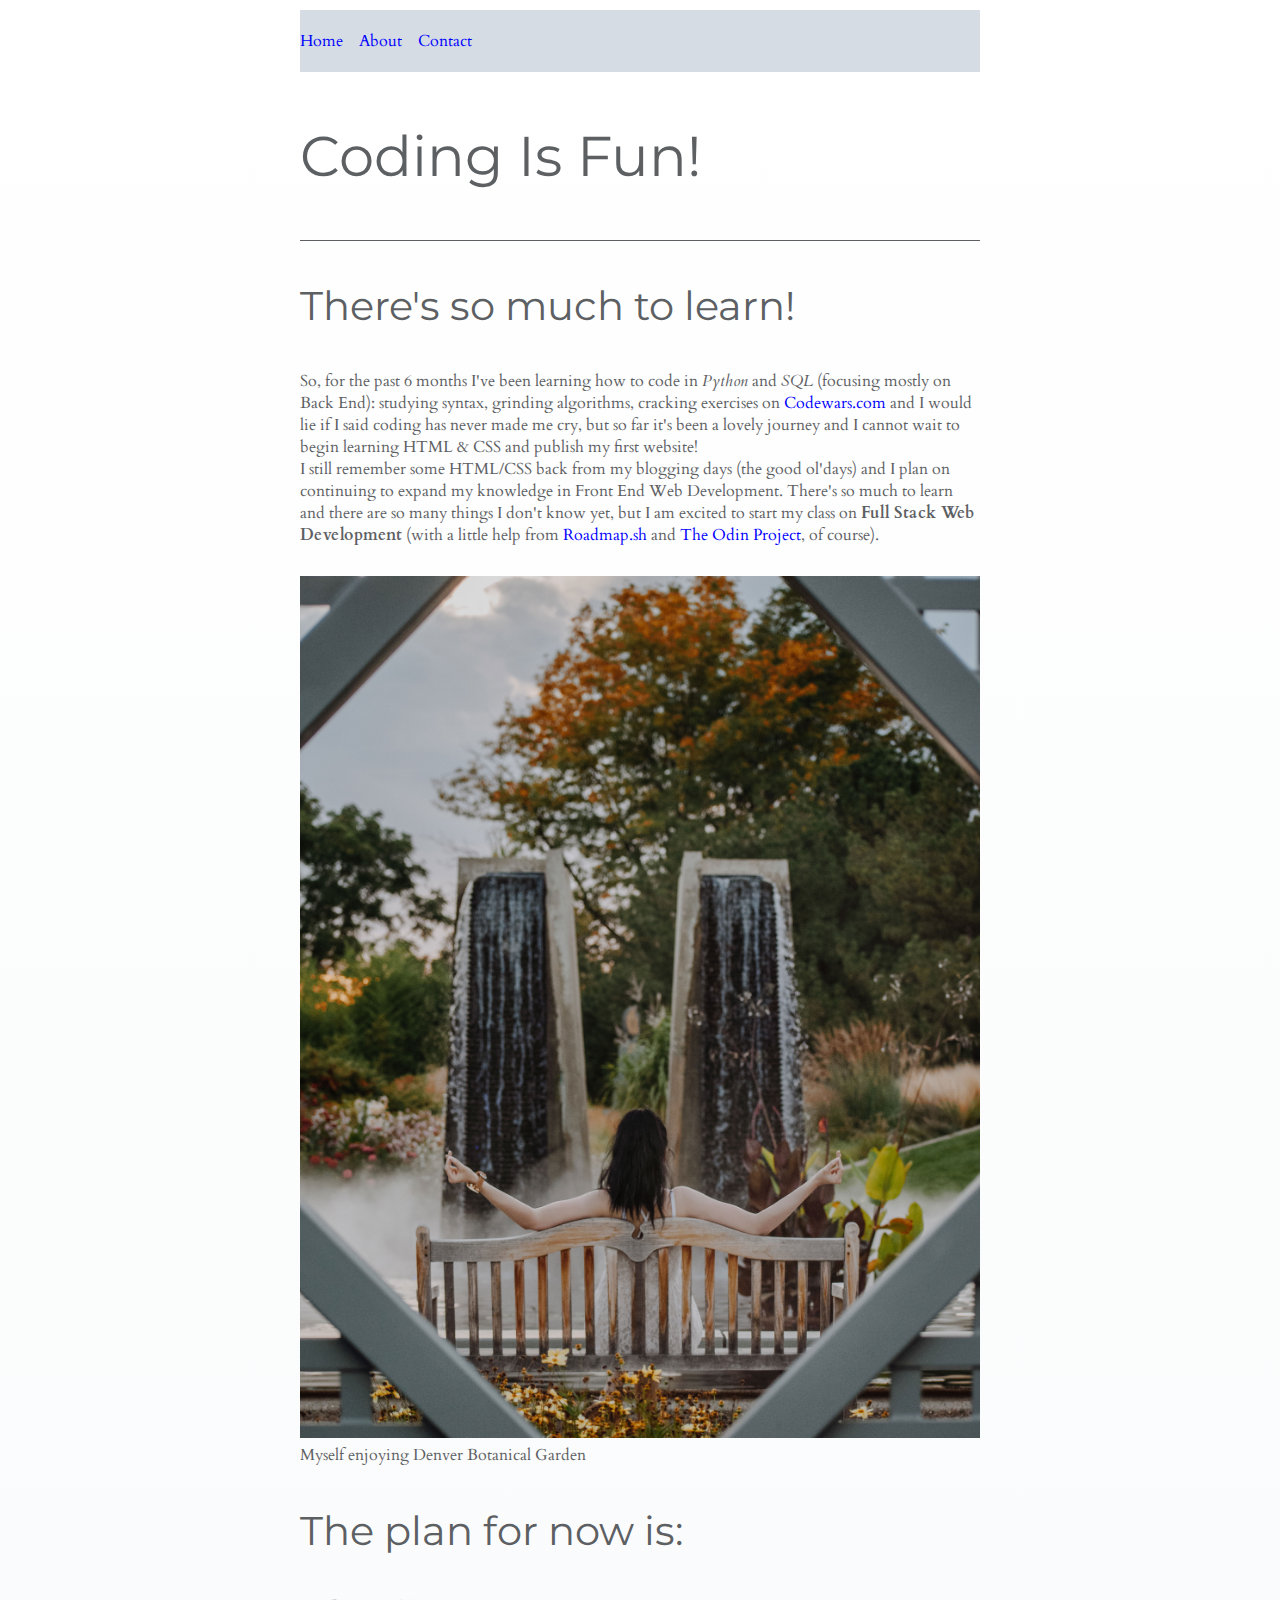
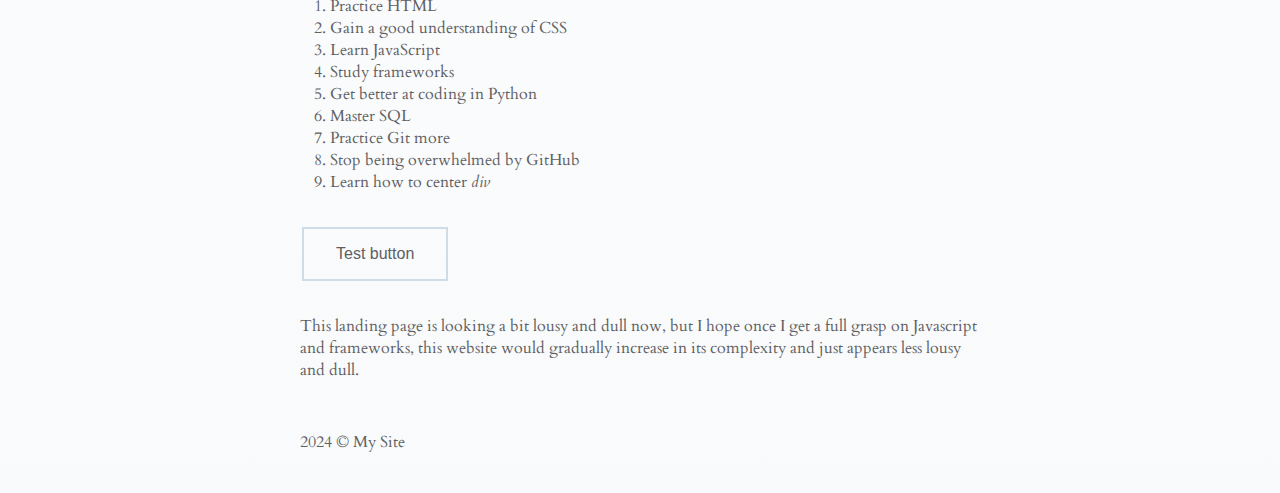
<file: index.html>
<!DOCTYPE html>

<html lang="en">
    <head>
        <title>My First Website</title>
        <link rel="stylesheet" href="styles.css">
        <meta charset="UTF-8">
        <meta name="description" content="My first website about my coding journey!">
        <meta name="viewport" content="width=device-width, initial-scale=1, user-scalable=1" />
        <meta name="author" content="Ruslana">
        <link rel="icon" sizes="16x16 32x32 48x48" type="image/jpg" href="./images/Careless-Summer-2.jpg" />
        <link rel="mask-icon" href="./images/Careless-Summer-2.jpg" color="#226DAA" />
        <style>
            @import url('https://fonts.googleapis.com/css2?family=Cardo&family=Montserrat&display=swap');
        </style>
    </head>

    <body class="page">
        <header>
            <div class="menu-container">
                <div class="menu">
                    <a href="/repos/My-First-Website/index.html">Home</a>
                    <a href="/repos/My-First-Website/aboutme.html">About</a>
                    <a href="#">Contact</a>
                </div>
            </div>
        </header>
        <h1>Coding Is Fun!</h1>
        <h2>There's so much to learn!</h2>
        <main>
            <article>
                <p>So, for the past 6 months I've been learning how to code in <em>Python</em> and <em>SQL</em> (focusing mostly on Back End): 
                    studying syntax, grinding algorithms, cracking exercises on <a href="https://codewars.com" rel="no_follow" target="_blank">Codewars.com</a> 
                    and I would lie if I said coding has never made me cry, but so far it's been a lovely journey and I cannot wait to begin 
                    learning HTML & CSS and publish my first website! <br> I still remember some HTML/CSS back from my blogging days 
                    (the good ol'days) and I plan on continuing to expand my knowledge in Front End Web Development. There's so much to learn and 
                    there are so many things I don't know yet, but I am excited to start my class on <strong>Full Stack Web Development</strong> 
                    (with a little help from <a href="https://roadmap.sh" rel="no_follow" target="_blank">Roadmap.sh</a> and 
                    <a href="https://www.theodinproject.com" rel="no_follow" target="_blank">The Odin Project</a>, of course).</p>
            </article>
        </main>
        <figure>
            <img src="./images/denver-botanical-garden.jpg" alt="Myself enjoying Denver Botanical Garden" class="center" width="100%">
            <figcaption>Myself enjoying Denver Botanical Garden</figcaption>
        </figure>
        <h2>The plan for now is:</h2>
        <ol>
            <li>Practice HTML</li>
            <li>Gain a good understanding of CSS</li>
            <li>Learn JavaScript</li>
            <li>Study frameworks</li>
            <li>Get better at coding in Python</li>
            <li>Master SQL</li>
            <li>Practice Git more</li>
            <li>Stop being overwhelmed by GitHub</li>
            <li>Learn how to center <em>div</em></li>
        </ol>
        <button class="button button1">
            Test button
        </button>
        <p>This landing page is looking a bit lousy and dull now, but I hope once I get a full grasp on Javascript and frameworks, 
            this website would gradually increase in its complexity and just appears less lousy and dull.</p>
        <footer>
            <p>2024 © My Site</p>
        </footer>
    </body>
</html>
</file>
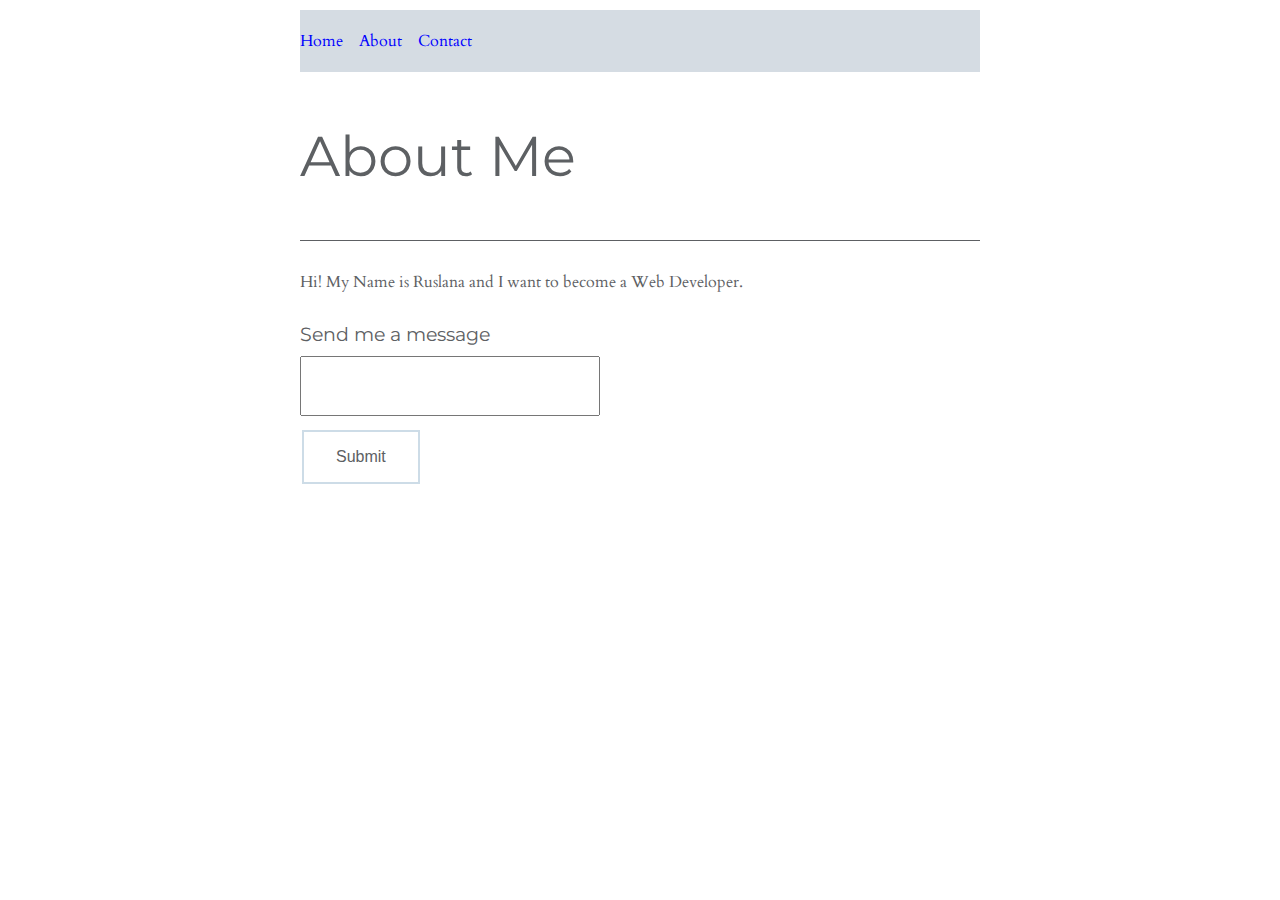
<file: aboutme.html>
<!DOCTYPE html>

<html>
    <head>
        <title>My First Website</title>
        <link rel="stylesheet" href="styles.css">
        <meta charset="UTF-8">
        <meta name="description" content="My first website about my coding journey!">
        <meta name="viewport" content="width=device-width, initial-scale=1, user-scalable=1" />
        <meta name="author" content="Ruslana">
        <link rel="icon" sizes="16x16 32x32 48x48" type="image/jpg" href="./images/Careless-Summer-2.jpg" />
        <link rel="mask-icon" href="./images/Careless-Summer-2.jpg" color="#226DAA" />
        <style>
            @import url('https://fonts.googleapis.com/css2?family=Cardo&family=Montserrat&display=swap');
        </style>
    </head>
    <body>
        <header>
            <div class="menu-container">
                <div class="menu">
                    <a href="/repos/My-First-Website/index.html">Home</a>
                    <a href="/repos/My-First-Website/aboutme.html">About</a>
                    <a href="#">Contact</a>
                </div>
            </div>
        </header>
        <h1>About Me</h1>
        <p>Hi! My Name is Ruslana and I want to become a Web Developer.</p>
        <form>
            <h3>Send me a message </h3>
            <div><input type="text" id="message" name="hello"></div>
            <button class="button button1">Submit</button>
        </form>
    </body>
</html>
</file>
<file: styles.css>
@import url('https://fonts.googleapis.com/css2?family=Cardo&family=Montserrat&display=swap');

body {
    color: #5d6063;
    background-color: #fff;
    font-size: 16px;
    font-family: 'Cardo', serif;
    text-align: left;
    -webkit-font-smoothing: antialiased;
    padding: 10px 300px 10px 300px;
}

.menu-container {
    color: #fff;
    background-color: #d5dce3;
    padding: 20px 0;
    display: flex;
    flex-wrap: wrap;
}

.menu {
    display: flex;
    flex-wrap: wrap;
    gap: 1rem;
    margin: 0;
    padding: 0;
}

h1 {
    font-size: 3.5em;
    padding-top: 50px;
    padding-bottom: 50px;
    border-bottom: 1px solid #5D6063;
}

h2 {
    font-size: 2.5em;
    padding-top: 40px;
    padding-bottom: 10px;
    text-align: left;
}

h1, h2, h3, h4, h5, h6 {
    font-family: 'Montserrat', sans-serif;
    font-weight: normal;
    text-align: left;
}

ol {
    list-style-type: numeric;
    text-align: left;
    padding-top: 20px;
    padding-bottom: 20px;
    padding-left: 30px;
    padding-right: 10px;
    margin-top: 10px;
    margin-bottom: 10px;
}

a:link {
    color: blue;
    text-decoration: none;
}

a:visited {
    color:purple;
}

a:hover {
    color: aqua;
    text-decoration: underline;
}

a:active {
    color: red;
}

a:visited:hover {
    color: orange;
}

a:visited:active {
    color: red;
}

p {
    text-align: left;
    padding-top: 20px;
    padding-bottom: 20px;
    margin-bottom: 10px;
    margin-top: 10px;
}

* {
    margin: 0;
    padding: 0;
    box-sizing: border-box;
}

.page {
    background: linear-gradient(0deg,#f9fafb 0,#fff);
}

.button {
    border: none;
    padding: 16px 32px;
    text-align: center;
    text-decoration: none;
    display: inline-block;
    font-size: 16px;
    margin: 4px 2px;
    transition-duration: 0.4s;
    cursor: pointer;
}

.button1 {
    background-color: transparent;
    color: #5d6063;
    border: 2px solid #cddce7;
}

.button:hover {
    background-color: #cddce7;
    color: white;
}

#message {
    width: 300px;
    height: 60px;
    margin-top: 10px;
    margin-bottom: 10px;
}
</file>
